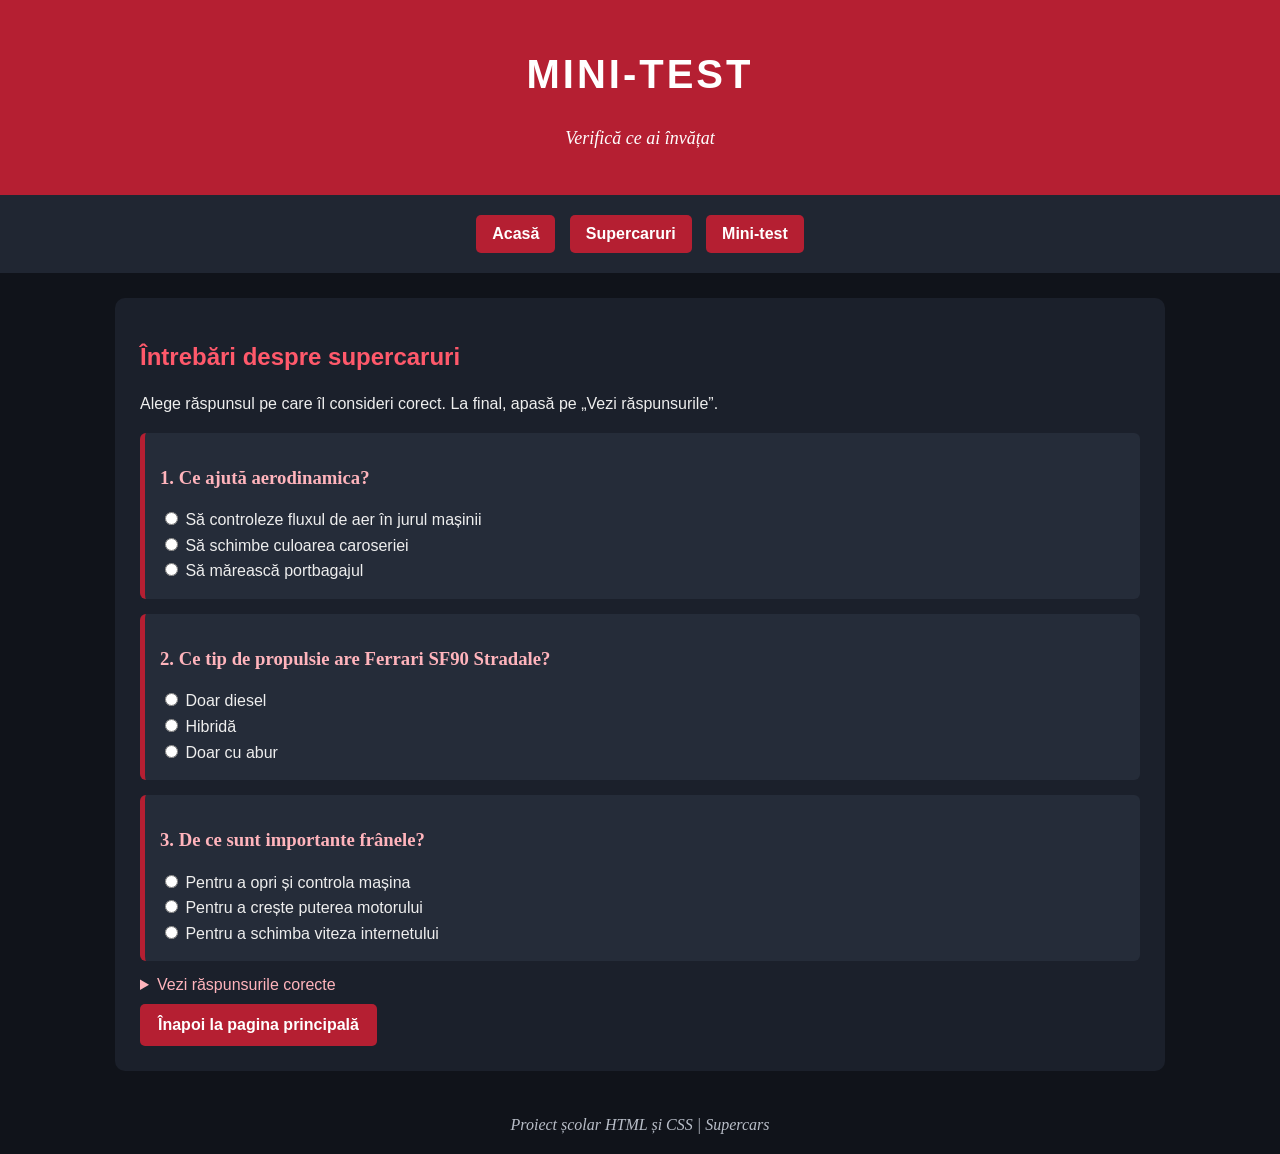
<file: test.html>
<!DOCTYPE html>
<html lang="ro">
<head>
    <meta charset="UTF-8">
    <title>Supercars - Mini-test</title>
    <link rel="stylesheet" href="style.css">
</head>
<body>
    <header>
        <h1>MINI-TEST</h1>
        <p>Verifică ce ai învățat</p>
    </header>
 
    <nav>
        <a href="index.html">Acasă</a>
        <a href="masini.html">Supercaruri</a>
        <a href="test.html">Mini-test</a>
    </nav>
 
    <main>
        <h2>Întrebări despre supercaruri</h2>
        <p>Alege răspunsul pe care îl consideri corect. La final, apasă pe „Vezi răspunsurile”.</p>
 
        <form>
            <div class="card">
                <h3>1. Ce ajută aerodinamica?</h3>
                <label><input type="radio" name="q1"> Să controleze fluxul de aer în jurul mașinii</label><br>
                <label><input type="radio" name="q1"> Să schimbe culoarea caroseriei</label><br>
                <label><input type="radio" name="q1"> Să mărească portbagajul</label>
            </div>
 
            <div class="card">
                <h3>2. Ce tip de propulsie are Ferrari SF90 Stradale?</h3>
                <label><input type="radio" name="q2"> Doar diesel</label><br>
                <label><input type="radio" name="q2"> Hibridă</label><br>
                <label><input type="radio" name="q2"> Doar cu abur</label>
            </div>
 
            <div class="card">
                <h3>3. De ce sunt importante frânele?</h3>
                <label><input type="radio" name="q3"> Pentru a opri și controla mașina</label><br>
                <label><input type="radio" name="q3"> Pentru a crește puterea motorului</label><br>
                <label><input type="radio" name="q3"> Pentru a schimba viteza internetului</label>
            </div>
        </form>
 
        <details>
            <summary>Vezi răspunsurile corecte</summary>
            <ol>
                <li>Să controleze fluxul de aer în jurul mașinii.</li>
                <li>Hibridă.</li>
                <li>Pentru a opri și controla mașina.</li>
            </ol>
        </details>
 
        <a class="button" href="index.html">Înapoi la pagina principală</a>
    </main>
 
    <footer>Proiect școlar HTML și CSS | Supercars</footer>
</body>
</html>
</file>
<file: style.css>
body {
    margin: 0;
    font-family: Arial, sans-serif;
    background-color: #10131a;
    color: #eeeeee;
}
 
header {
    background-color: #b51f32;
    color: white;
    text-align: center;
    padding: 25px;
}
 
header h1 {
    font-family: Impact, "Arial Black", sans-serif;
    font-size: 40px;
    letter-spacing: 3px;
}
 
header p {
    font-family: Georgia, serif;
    font-style: italic;
    font-size: 18px;
}
 
nav {
    background-color: #202632;
    text-align: center;
    padding: 15px;
}
 
nav a {
    color: white;
    font-family: "Trebuchet MS", Arial, sans-serif;
    font-weight: bold;
    text-decoration: none;
    background-color: #b51f32;
    padding: 10px 16px;
    margin: 5px;
    border-radius: 5px;
    display: inline-block;
}
 
nav a:hover, .button:hover {
    background-color: #e33b4f;
}
 
main {
    width: 85%;
    max-width: 1000px;
    margin: 25px auto;
    background-color: #1b202b;
    padding: 25px;
    border-radius: 10px;
}
 
h2 {
    color: #ff596b;
    font-family: "Trebuchet MS", Arial, sans-serif;
}
 
h3 {
    color: #ffb4bc;
    font-family: Georgia, serif;
}
 
p, li, td, th, label {
    font-size: 16px;
    line-height: 1.6;
}
 
.hero {
    width: 100%;
    border-radius: 8px;
}
 
.car {
    width: 100%;
    max-width: 650px;
    border-radius: 8px;
}
 
.card {
    background-color: #252c39;
    padding: 15px;
    margin: 15px 0;
    border-left: 5px solid #b51f32;
    border-radius: 6px;
}
 
table {
    width: 100%;
    border-collapse: collapse;
    margin-top: 15px;
}
 
th, td {
    border: 1px solid #555d6b;
    padding: 10px;
    text-align: left;
}
 
th {
    background-color: #b51f32;
    font-family: "Trebuchet MS", Arial, sans-serif;
}
 
tr:nth-child(even) {
    background-color: #252c39;
}
 
.button {
    display: inline-block;
    background-color: #b51f32;
    color: white;
    font-family: "Trebuchet MS", Arial, sans-serif;
    font-weight: bold;
    text-decoration: none;
    padding: 12px 18px;
    margin-top: 10px;
    border-radius: 5px;
}
 
summary {
    color: #ffb4bc;
    font-family: "Trebuchet MS", Arial, sans-serif;
    cursor: pointer;
}
 
footer {
    text-align: center;
    color: #b9bec8;
    padding: 20px;
    font-family: Georgia, serif;
    font-style: italic;
}
 
@media (max-width: 600px) {
    main {
        width: 90%;
        padding: 15px;
    }
 
    nav a {
        margin: 4px 2px;
        padding: 9px;
    }
 
    header h1 {
        font-size: 30px;
    }
}
</file>
